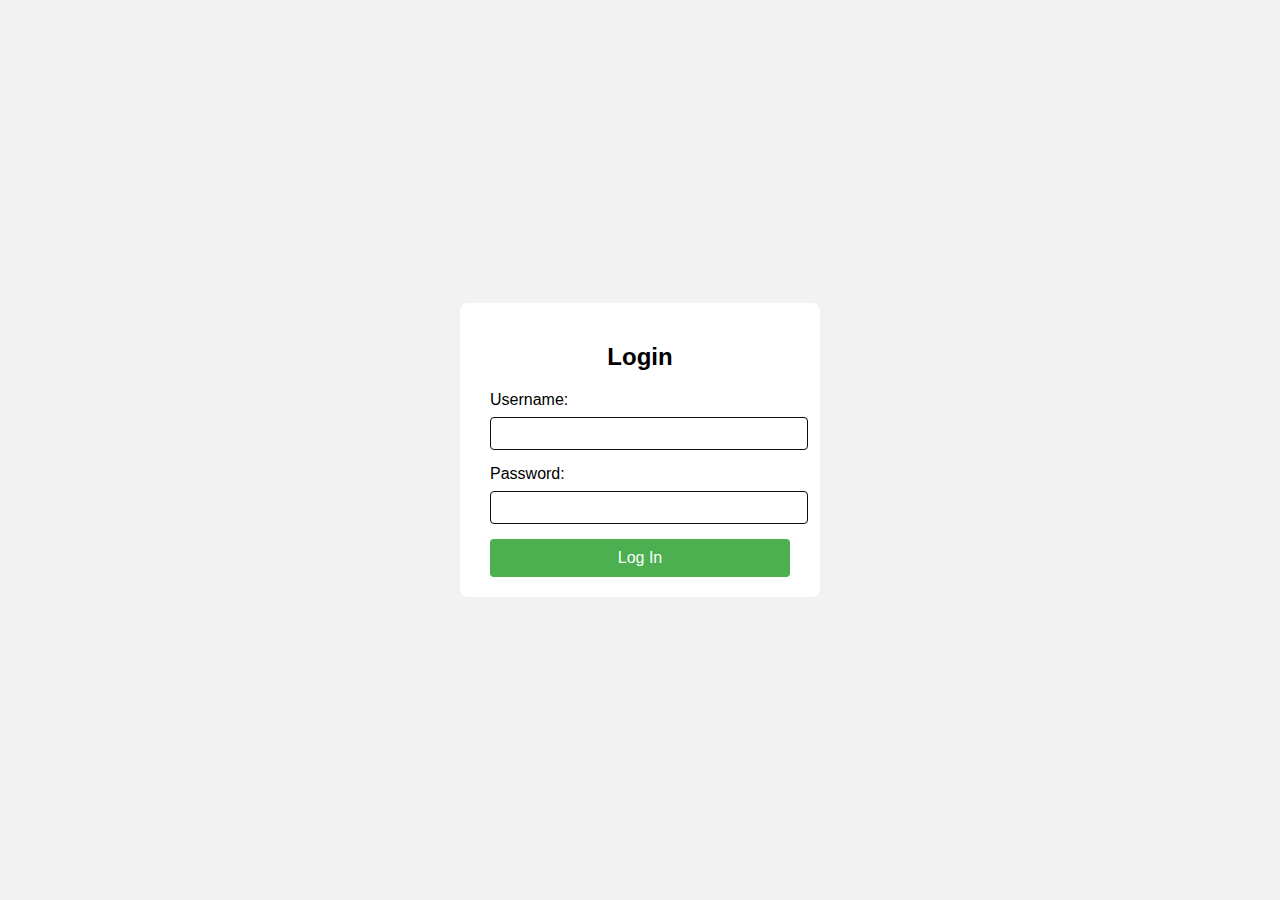
<file: first-activty/index.html>
<!DOCTYPE html>
<html>
<head>
    <title>Simple Login page</title>
    <style>
        body {
            font-family: Arial, sans-serif;
            background-color: #f2f2f2;
            display: flex;
            justify-content: center;
            align-items: center;
            height: 100vh;
            margin: 0;
        }

        .login-container {
            background: white;
            padding: 20px 30px;
            border-radius: 8px;
            box-shadow: 0 0 10px rgba(0,0,0,0,1);
            width: 300px
        }

        h2 {
            text-align: center;
            margin-bottom: 20px;
        }

        label{
            font_weight: bold;
        }

        input {
            width: 100%;
            padding: 8px;
            margin: 8px 0 15px 0;
            border: 1px solid #0c0c0c;
            border-radius: 4px;
        }

        button {
            width: 100%;
            padding: 10px;
            background-color: #4CAF50;
            border: none;
            border-radius: 4px;
            color: white;
            font-size: 16px;
            cursor: pointer;
        }

        button:hover {
            background-color: #45a049;
        }
    </style>
</head>
<body>

    <div class="login-container">
        <h2>Login</h2>

        <form action="/login" method="post">
            <label for="username">Username:</label>
            <input type="text" id="username" name="username" required>

            <label for="password">Password:</label>
            <input type="password" id="password" name="password" required>

            <button type="submit">Log In</button>
        </form>
    </div>
</body>
</html>
</file>
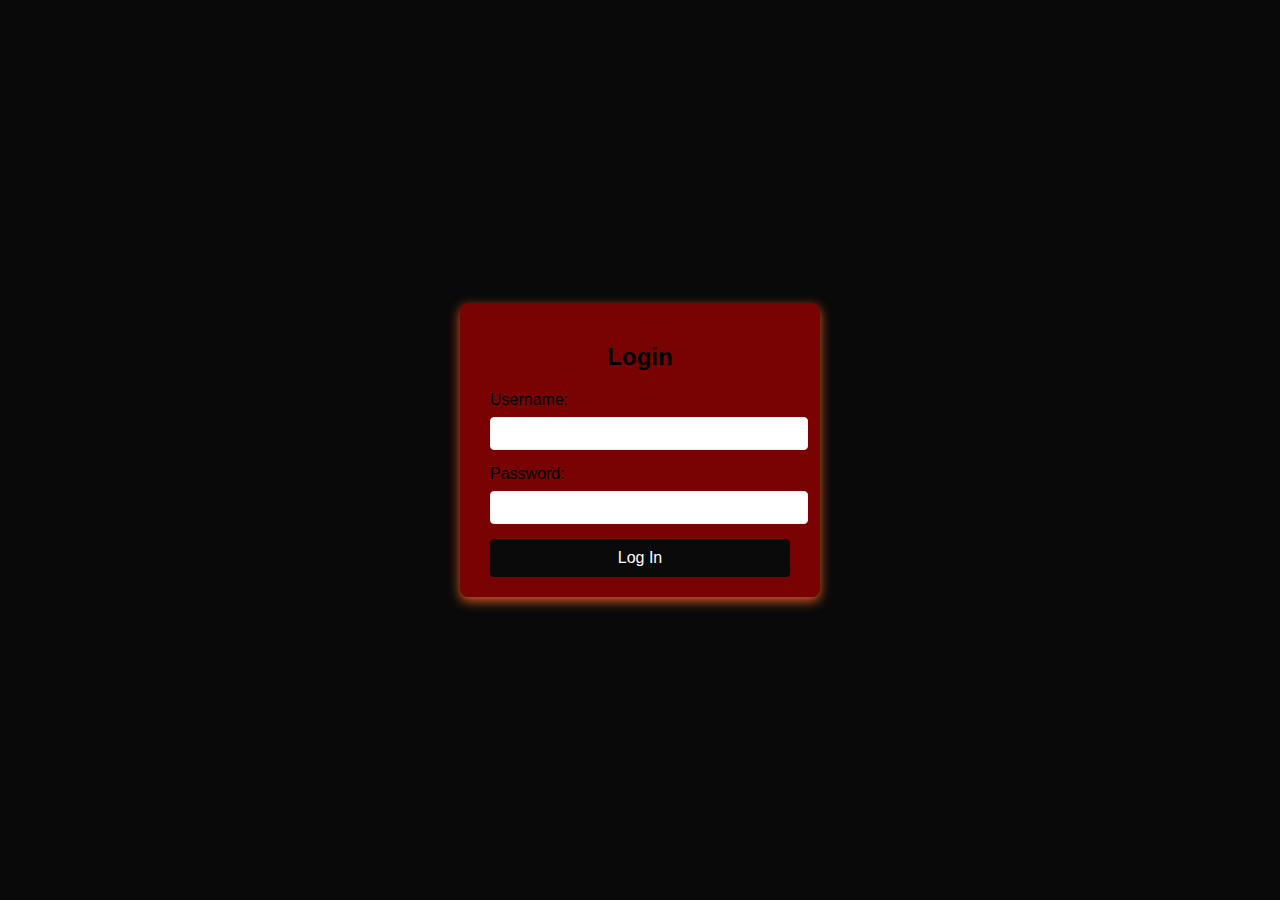
<file: first.js/index.html>
<!DOCTYPE html>
<html>
<head>
    <title>Simple Login page</title>
    <link rel="stylesheet" href="./css/style.css">
    <script src="./js/login.js"></script>
</head>
<body>

    <div class="login-container">
        <h2>Login</h2>

        <form action="/login" method="post">
            <label for="username">Username:</label>
            <input type="text" id="username" name="username" required>

            <label for="password">Password:</label>
            <input type="password" id="password" name="password" required>

            <button type="submit"onclick="login()">Log In</button>
        </form>
    </div>
</body>
</html>
</file>
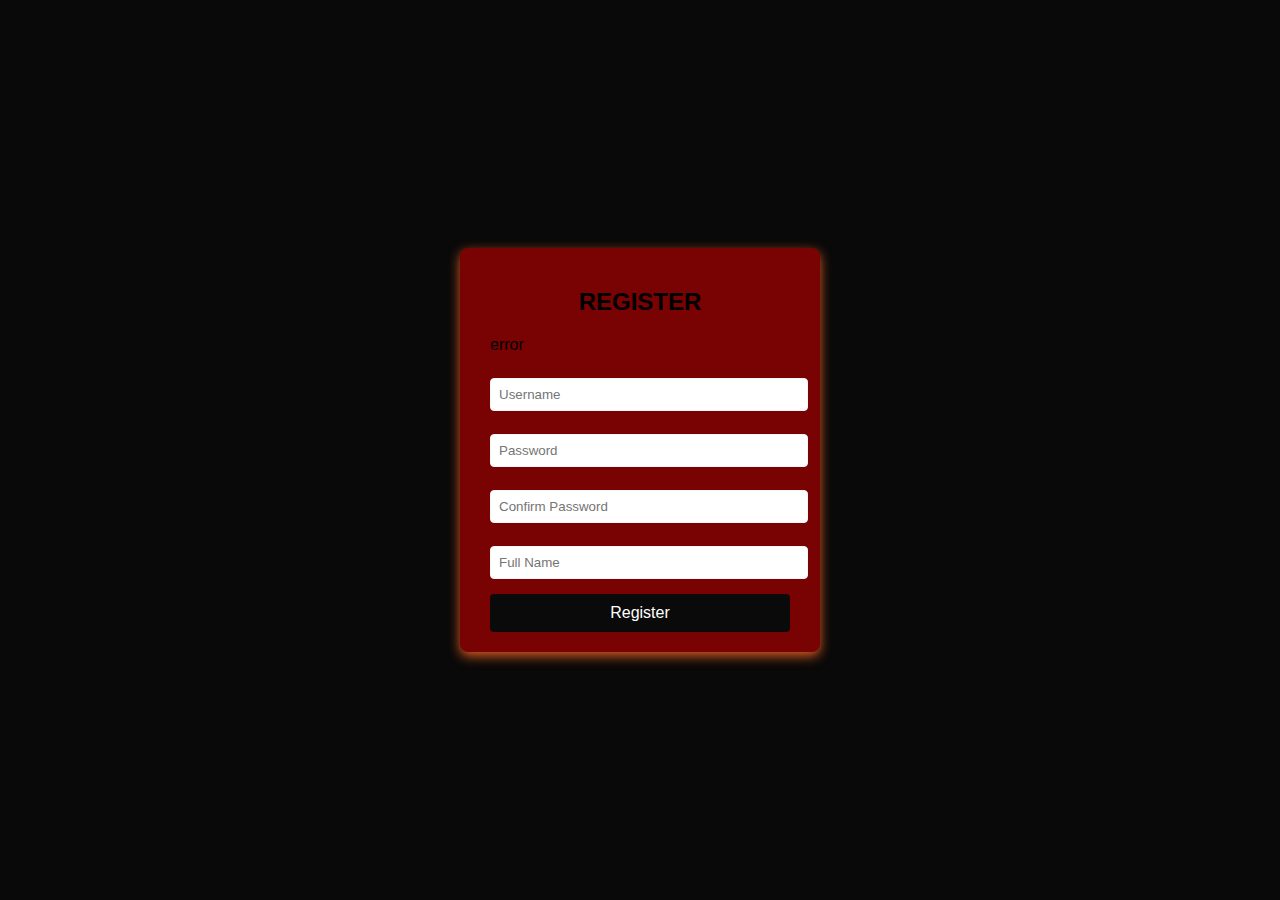
<file: first.js/register.html>
<!DOCTYPE html>
<html lang="en">
<head>
    <meta charset="UTF-8">
    <title>Register</title>
    <link rel="stylesheet" href="./css/style.css">
</head>
<body>

<div class="login-container">
    <h2>REGISTER</h2>

    <p class="error" id="error"> error </p>
    <input type="text" id="username" placeholder="Username">
    <input type="password" id="password" placeholder="Password">
    <input type="password" id="confirmPassword" placeholder="Confirm Password">
    <input type="text" id="fullname" placeholder="Full Name">

    <button type="button" onclick="register()">Register</button>
</div>

<script src="./js/register.js"></script>
</body>
</html>
</file>
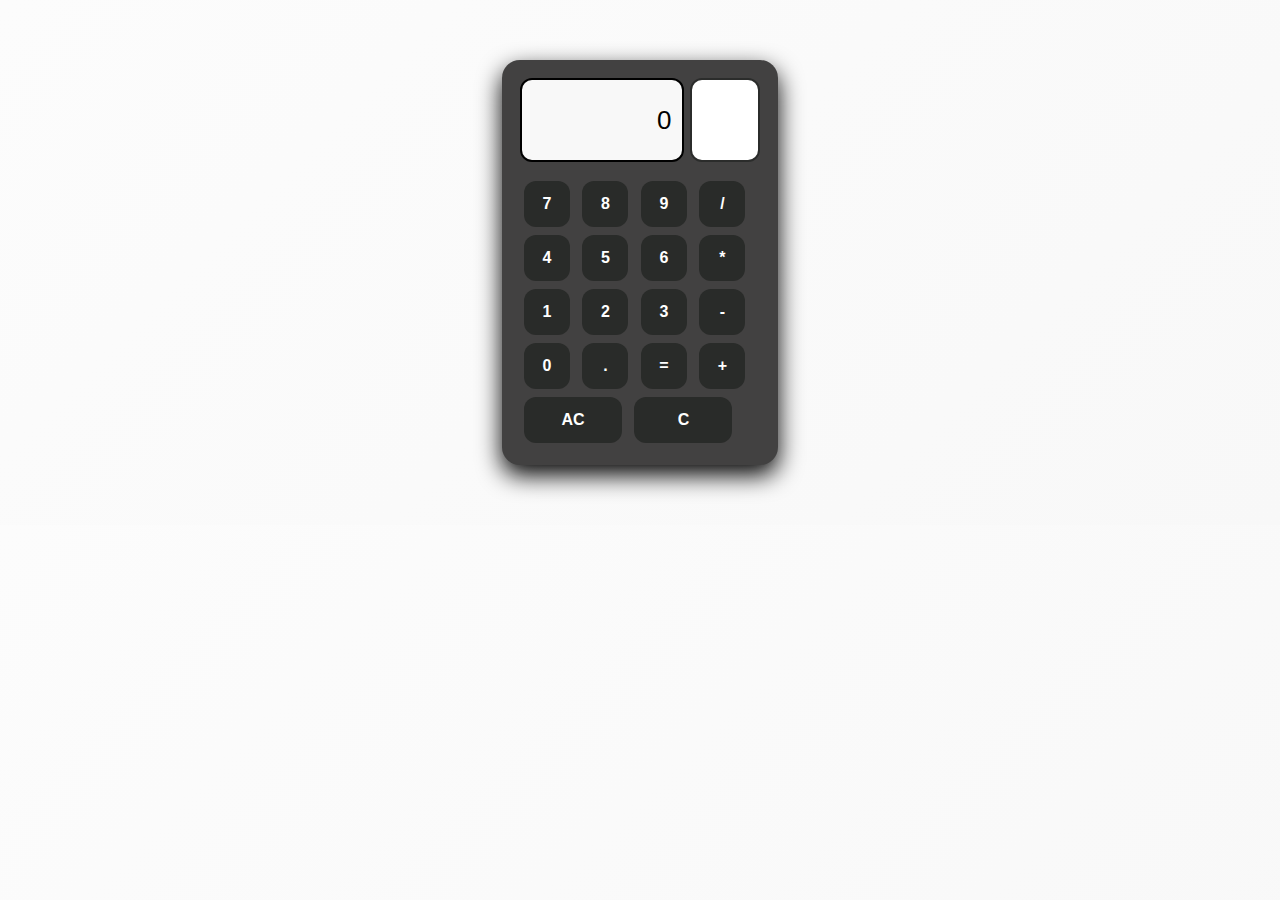
<file: function/calculator.html>
<!DOCTYPE html>
<html lang="en">
<head>
    <meta charset="UTF-8">
    <title>Pink Violet Calculator</title>

    <style>
        body {
            font-family: Arial, sans-serif;
            background: linear-gradient(135deg, #fcfcfc, #f8f8f8);
        }

        .calculator {
            width: 240px;
            margin: 60px auto;
            padding: 18px;
            border-radius: 18px;
            background: #424141; /* pink base */
            box-shadow: 0 10px 25px rgba(0, 0, 0, 0.993);
        }

        /* DISPLAY AREA */
        .display {
            display: flex;
            gap: 6px;
            margin-bottom: 15px;
        }

        #valueBox {
            width: 75%;
            height: 60px;
            font-size: 26px;
            text-align: right;
            padding: 10px;
            background: #f8f8f8;
            border-radius: 12px;
            border: 2px solid #000000;
            color: #000000;
        }

        #operatorBox {
            width: 25%;
            height: 60px;
            font-size: 26px;
            text-align: center;
            padding: 10px;
            background: #ffffff;
            border-radius: 12px;
            border: 2px solid #2b2c2b;
            color: #292b29;
            font-weight: bold;
        }

        /* BUTTONS */
        .btn {
            height: 46px;
            width: 46px;
            margin: 4px;
            border-radius: 12px;
            border: none;
            font-size: 16px;
            font-weight: bold;
            background: #292b29; /* pink */
            color: white;
            cursor: pointer;
            transition: 0.2s;
        }

        .btn:hover {
            background: #292b29;
            transform: scale(1.05);
        }

        .button {
            height: 46px;
            width: 98px;
            margin: 4px;
            border-radius: 12px;
            border: none;
            font-size: 16px;
            font-weight: bold;
            background: #292b29; /* violet-pink */
            color: white;
            cursor: pointer;
            transition: 0.2s;
        }

        .button:hover {
            background: #292b29;
            transform: scale(1.05);
        }
    </style>
</head>

<body>

<div class="calculator">

    <div class="display">
        <input type="text" id="valueBox" value="0" readonly>
        <input type="text" id="operatorBox" value="" readonly>
    </div>

    <div class="buttons">
        <button class="btn" onclick="appendNumber('7')">7</button>
        <button class="btn" onclick="appendNumber('8')">8</button>
        <button class="btn" onclick="appendNumber('9')">9</button>
        <button class="btn" onclick="setOperator('/')">/</button><br>

        <button class="btn" onclick="appendNumber('4')">4</button>
        <button class="btn" onclick="appendNumber('5')">5</button>
        <button class="btn" onclick="appendNumber('6')">6</button>
        <button class="btn" onclick="setOperator('*')">*</button><br>

        <button class="btn" onclick="appendNumber('1')">1</button>
        <button class="btn" onclick="appendNumber('2')">2</button>
        <button class="btn" onclick="appendNumber('3')">3</button>
        <button class="btn" onclick="setOperator('-')">-</button><br>

        <button class="btn" onclick="appendNumber('0')">0</button>
        <button class="btn" onclick="appendNumber('.')">.</button>
        <button class="btn" onclick="calculate()">=</button>
        <button class="btn" onclick="setOperator('+')">+</button><br>

        <button class="button" onclick="clearAll()">AC</button>
        <button class="button" onclick="backspace()">C</button>
    </div>

</div>

<script src="./js/calculator.js"></script>
</body>
</html>
</file>
<file: first.js/css/style.css>
body {
            font-family: Arial, sans-serif;
            background-color: #090909;
            display: flex;
            justify-content: center;
            align-items: center;
            height: 100vh;
            margin: 0;
        }

        .login-container {
            background: rgb(121, 2, 2);
            padding: 20px 30px;
            border-radius: 8px;
            box-shadow: 0 4px 12px rgb(218, 91, 32);
            width: 300px
            
        }

        h2 {
            text-align: center;
            margin-bottom: 20px;
        }

        label{
            font_weight: bold;
        }

        input {
            width: 100%;
            padding: 8px;
            margin: 8px 0 15px 0;
            border: 1px solid #f6f6f6;
            border-radius: 4px;
        }

        button {
            width: 100%;
            padding: 10px;
            background-color: #0a0a0a;
            border: none;
            border-radius: 4px;
            color: white;
            font-size: 16px;
            cursor: pointer;
        }

        button:hover {
            background-color: #070707;
        }
</file>
